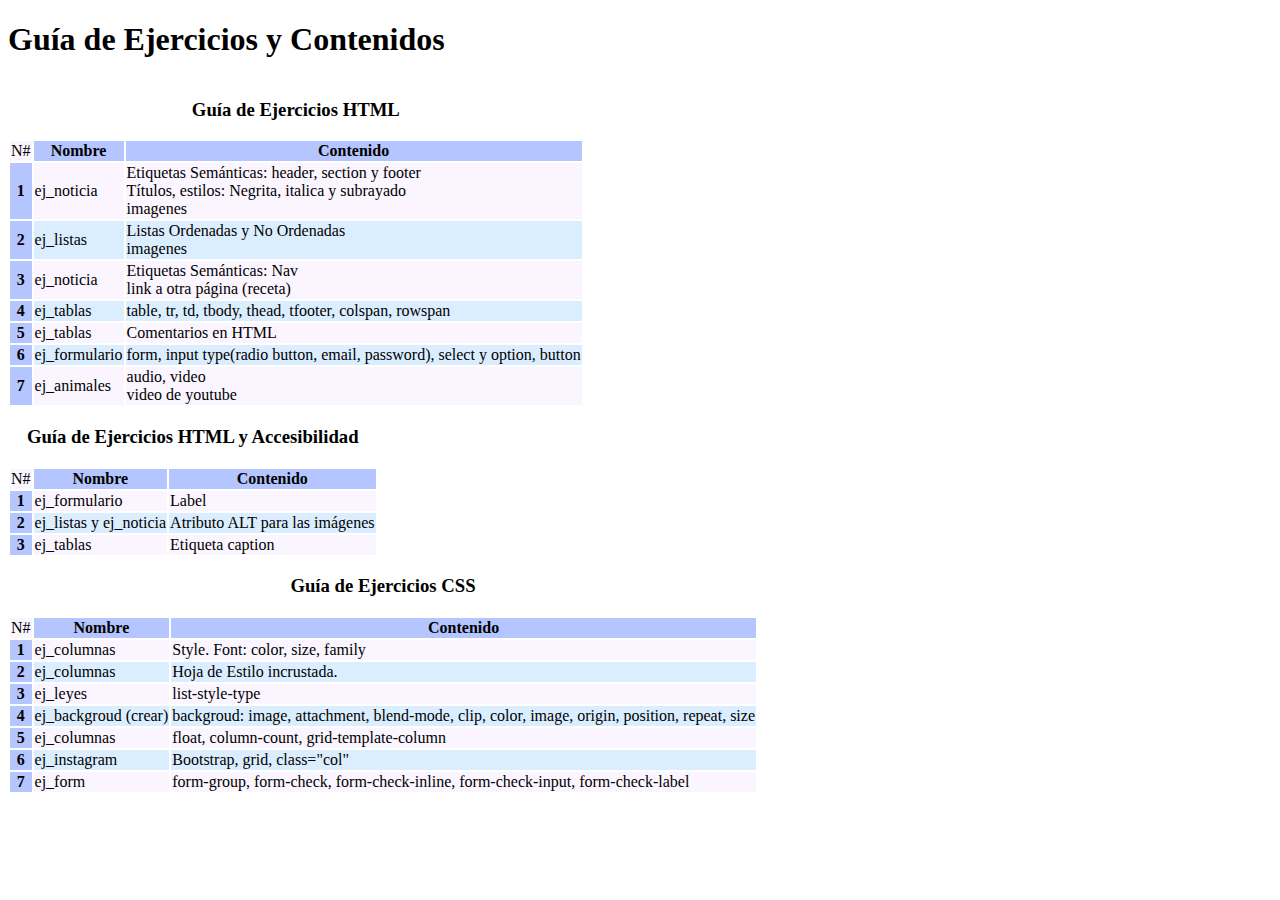
<file: index.html>
<!DOCTYPE html>
<html lang="es">
<head>
    <meta charset="UTF-8">
    <title>Guía de Ejercicios y Contenidos</title>
    <style>
        body{font-family: Calibri; align-self: center}
        table th {background-color: #b4c5ff; }

        table tr:nth-child(odd) {background-color: #faf5ff;}

        table tr:nth-child(even) {background-color: #dbeeff;}
    </style>
</head>
<body>
<h1>Guía de Ejercicios y Contenidos</h1>
<table>
    <caption><h3>Guía de Ejercicios HTML</h3></caption>
    <thead>
    <tr>
        <td>N#</td>
        <th>Nombre</th>
        <th>Contenido</th>
    </tr>
    </thead>
    <tbody>
    <tr>
        <th>1</th>
        <td>ej_noticia</td>
        <td>Etiquetas Semánticas: header, section y footer
            <br> Títulos, estilos: Negrita, italica y subrayado <br> imagenes </td>
    </tr>
    <tr>
        <th>2</th>
        <td>ej_listas</td>
        <td>Listas Ordenadas y No Ordenadas <br> imagenes</td>
    </tr>
    <tr>
        <th>3</th>
        <td>ej_noticia</td>
        <td>Etiquetas Semánticas: Nav <br> link a otra página (receta)</td>
    </tr>
    <tr>
        <th>4</th>
        <td>ej_tablas</td>
        <td>table, tr, td, tbody, thead, tfooter, colspan, rowspan</td>
    </tr>
    <tr>
        <th>5</th>
        <td>ej_tablas</td>
        <td>Comentarios en HTML</td>
    </tr>
    <tr>
        <th>6</th>
        <td>ej_formulario</td>
        <td>form, input type(radio button, email, password), select y option, button</td>
    </tr>

    <tr>
        <th>7</th>
        <td>ej_animales</td>
        <td>audio, video <br>
        video de youtube</td>
    </tr>
    </tbody>
</table>

<table>
    <caption><h3>Guía de Ejercicios HTML y Accesibilidad</h3></caption>
    <thead>
    <tr>
        <td>N#</td>
        <th>Nombre</th>
        <th>Contenido</th>
    </tr>
    </thead>
    <tbody>
    <tr>
        <th>1</th>
        <td>ej_formulario</td>
        <td>Label</td>
    </tr>
    <tr>
        <th>2</th>
        <td>ej_listas y ej_noticia</td>
        <td>Atributo ALT para las imágenes</td>
    </tr>
    <tr>
        <th>3</th>
        <td>ej_tablas</td>
        <td>Etiqueta caption</td>
    </tr>
    </tbody>
</table>

<table>
    <caption><h3>Guía de Ejercicios CSS</h3></caption>
    <thead>
    <tr>
        <td>N#</td>
        <th>Nombre</th>
        <th>Contenido</th>
    </tr>
    </thead>
    <tbody>
    <tr>
        <th>1</th>
        <td>ej_columnas</td>
        <td>Style. Font: color, size, family</td>
    </tr>
    <tr>
        <th>2</th>
        <td>ej_columnas</td>
        <td>Hoja de Estilo incrustada.</td>
    </tr>
    <tr>
        <th>3</th>
        <td>ej_leyes</td>
        <td>list-style-type</td>
    </tr>
    <tr>
        <th>4</th>
        <td>ej_backgroud (crear)</td>
        <td>backgroud: image, attachment, blend-mode, clip, color, image, origin, position, repeat, size</td>
    </tr>
    <tr>
        <th>5</th>
        <td>ej_columnas</td>
        <td>float, column-count, grid-template-column</td>
    </tr>
    <tr>
        <th>6</th>
        <td>ej_instagram</td>
        <td>Bootstrap, grid, class="col"</td>
    </tr>

    <tr>
        <th>7</th>
        <td>ej_form</td>
        <td>form-group, form-check, form-check-inline, form-check-input, form-check-label</td>
    </tr>
    </tbody>
</table>
</body>
</html>
</file>
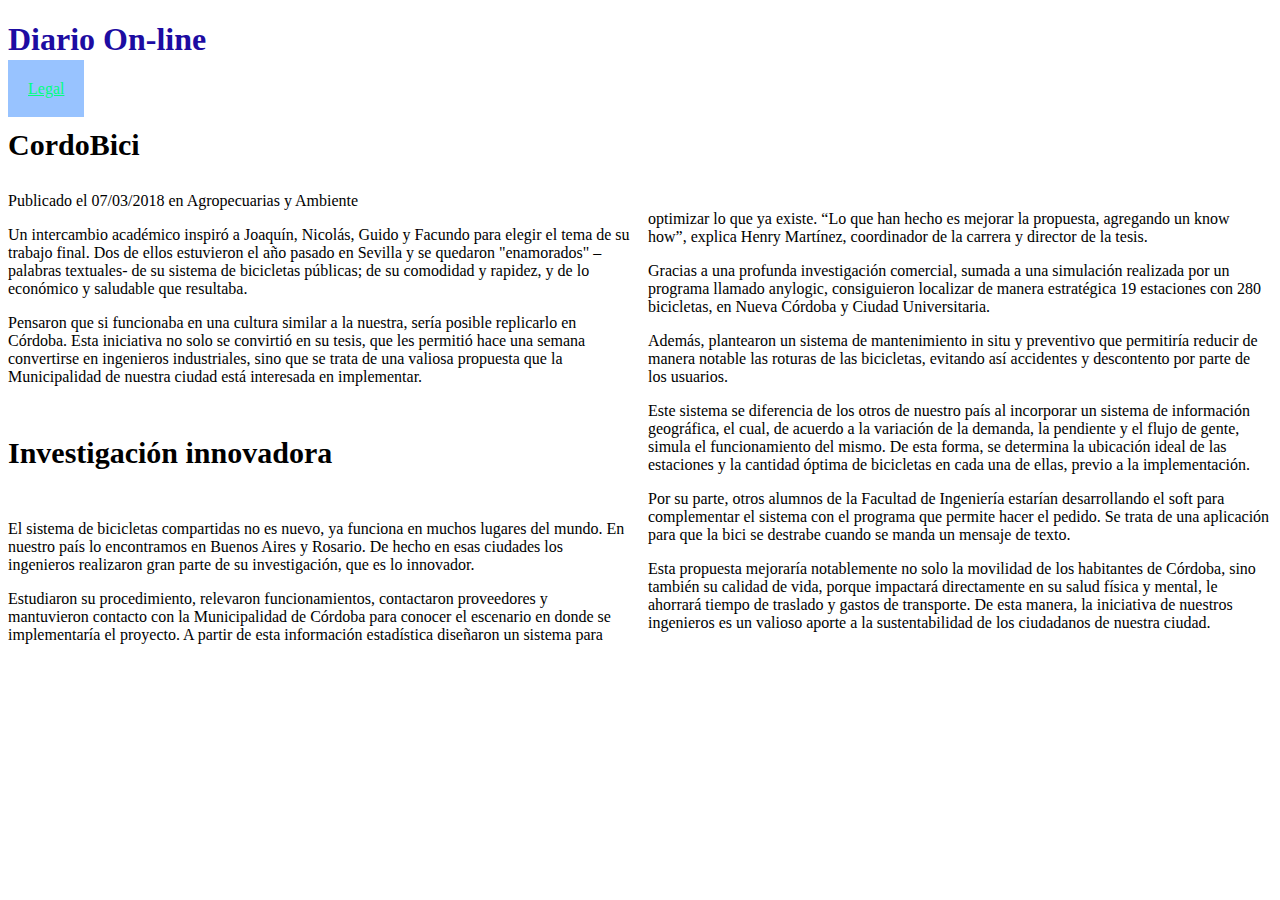
<file: Ejercicios-CSS/ej_columnas.html>
<!DOCTYPE html>
<html lang="es">
<head>
    <meta charset="UTF-8">
    <title>Ejercicio Columnas</title>
    <style>
        #tituloPrincipal{color: #1d0ca2;}
       
        .tituloNoticia{font-size: 30px;}
       
        body{font-family: Tahoma}

        a:link, a:visited{
            color:springgreen;
        }
        a:hover{
            font-size: 1.4em;
        }
        a:active{
            font-weight: bold;
        }
        article{
            column-count: 2;
            column-gap: normal;
        }
     a{
        background-color:#98c3ff;
        padding: 20px;
     }
     a:hover{
        background-color: #3e5fa4;
     }
    </style>
</head>
<body>
<!--Cree los estilos CSS necesarios para que el texto se visualice en 2 columnas-->
<header>
    <h1 id="tituloPrincipal">Diario On-line</h1>
</header>
<a href="ej_leyes.html" target="_blank">Legal</a>
<section>
    <h3 class="tituloNoticia">CordoBici</h3>
    Publicado el 07/03/2018 en Agropecuarias y Ambiente
    <article>
        <div class="columna1">
            <p>
                Un intercambio académico inspiró a Joaquín, Nicolás, Guido y Facundo para elegir el tema de su trabajo final.
                Dos de ellos estuvieron el año pasado en Sevilla y se quedaron "enamorados" –palabras textuales- de su
                sistema de bicicletas públicas; de su comodidad y rapidez, y de lo económico y saludable que resultaba.
            </p>

            <p>
                Pensaron que si funcionaba en una cultura similar a la nuestra, sería posible replicarlo en Córdoba.
                Esta iniciativa no solo se convirtió en su tesis, que les permitió hace una semana convertirse en ingenieros
                industriales, sino que se trata de una valiosa propuesta que la Municipalidad de nuestra ciudad está
                interesada en implementar.
            </p>

            <h5 class="tituloNoticia">Investigación innovadora</h5>

            <p>
                El sistema de bicicletas compartidas no es nuevo, ya funciona en muchos lugares del mundo. En nuestro país
                lo encontramos en Buenos Aires y Rosario. De hecho en esas ciudades los ingenieros realizaron gran parte de
                su investigación, que es lo innovador.
            </p>

            <p>
                Estudiaron su procedimiento, relevaron funcionamientos, contactaron proveedores y mantuvieron contacto con
                la Municipalidad de Córdoba para conocer el escenario en donde se implementaría el proyecto.  A partir de
                esta información estadística diseñaron un sistema para optimizar lo que ya existe. “Lo que han hecho es
                mejorar la propuesta, agregando un know how”, explica Henry Martínez, coordinador de la carrera y director
                de la tesis.
            </p>
        </div>
        <div class="columna2">
            <p>
                Gracias a una profunda investigación comercial, sumada a una simulación realizada por un programa llamado
                anylogic, consiguieron localizar de manera estratégica 19 estaciones con 280 bicicletas, en Nueva Córdoba y
                Ciudad Universitaria.
            </p>

            <p>
                Además, plantearon un sistema de mantenimiento in situ y preventivo que permitiría reducir de manera notable
                las roturas de las bicicletas, evitando así accidentes y descontento por parte de los usuarios.
            </p>

            <p>
                Este sistema se diferencia de los otros de nuestro país al incorporar un sistema de información geográfica,
                el cual, de acuerdo a la variación de la demanda, la pendiente y el flujo de gente, simula el funcionamiento
                del mismo. De esta forma, se determina la ubicación ideal de las estaciones y la cantidad óptima de
                bicicletas en cada una de ellas, previo a la implementación.
            </p>

            <p>
                Por su parte, otros alumnos de la Facultad de Ingeniería estarían desarrollando el soft para complementar
                el sistema con el programa que permite hacer el pedido.  Se trata de una aplicación para que la bici se
                destrabe cuando se manda un mensaje de texto.
            </p>

            <p>
                Esta propuesta mejoraría notablemente no solo la movilidad de los habitantes de Córdoba, sino también su
                calidad de vida, porque impactará directamente en su salud física y mental, le ahorrará tiempo de traslado
                y gastos de transporte. De esta manera, la iniciativa de nuestros ingenieros es un valioso aporte a la
                sustentabilidad de los ciudadanos de nuestra ciudad.
            </p>
        </div>
    </article>
</section>

</body>
</html>
</file>
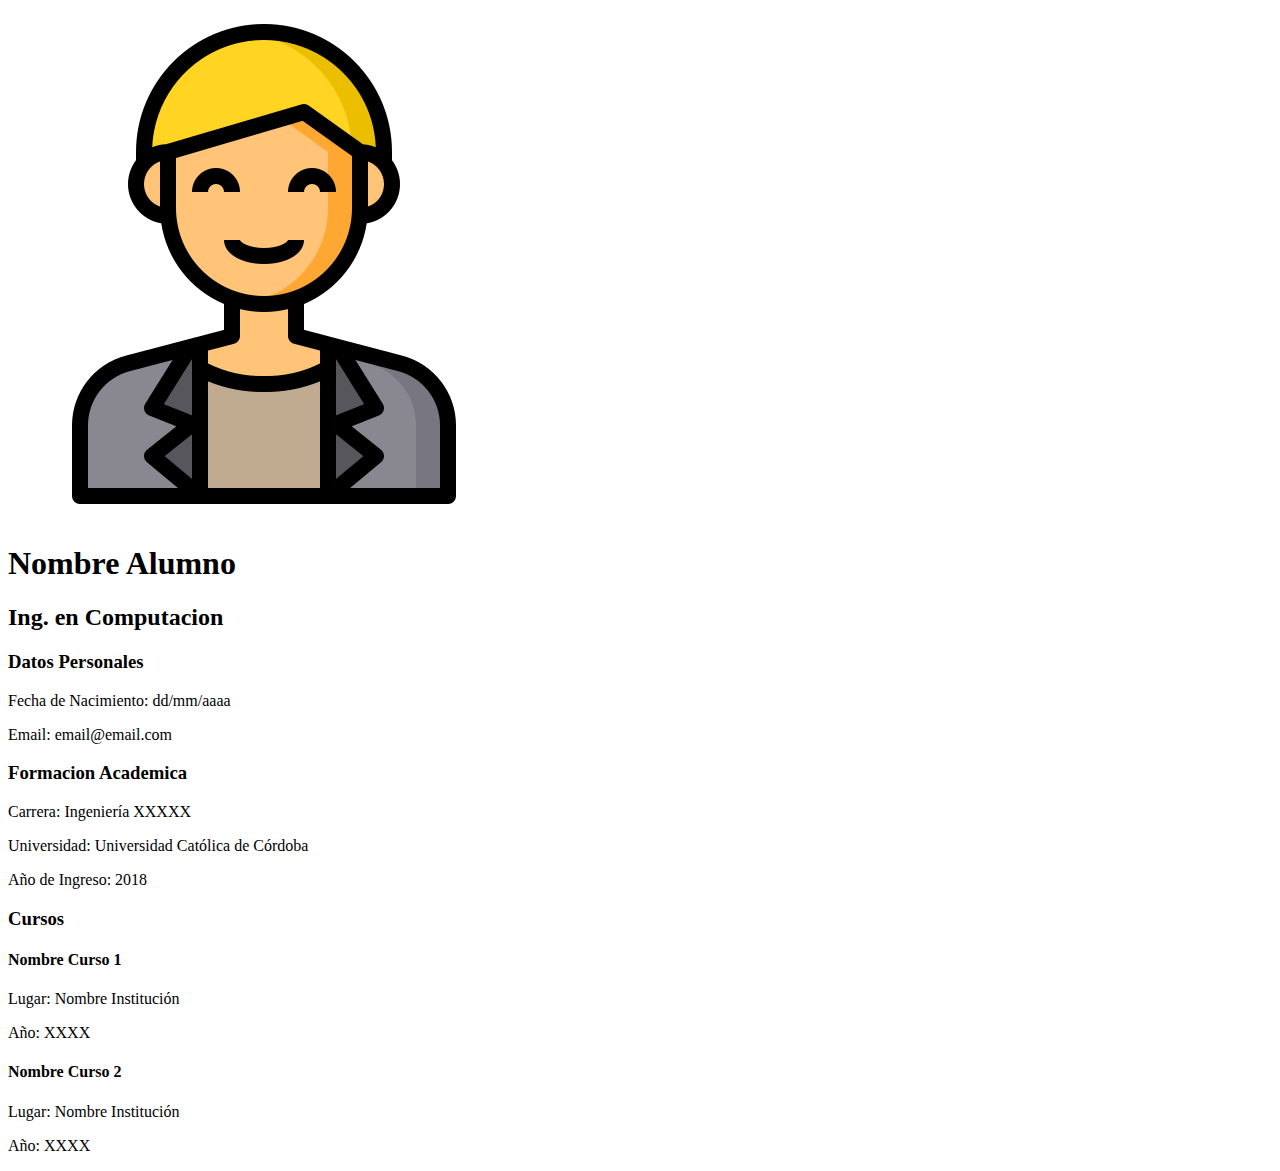
<file: Ejercicios-CSS/ej_cv.html>
<!DOCTYPE html>
<html lang="es">
<head>
    <meta charset="UTF-8">
    <title>CV Nombre Apellido</title>
    <link rel="preconnect" href="https://fonts.googleapis.com">
    <link rel="preconnect" href="https://fonts.gstatic.com" crossorigin>
    <link href="https://fonts.googleapis.com/css2?family=Josefin+Sans&display=swap" rel="stylesheet">
    <link rel="shorcut icon" href="imagenes/icono_cv.png">

</head>
<body>

<div>
    <img id="usuario" src="imagenes/icono_persona.png">
    <h1>Nombre Alumno</h1>
    <h2>Ing. en Computacion</h2>
</div>

<div>
    <h3>Datos Personales</h3>
    <p><span>Fecha de Nacimiento:</span> dd/mm/aaaa</p>
    <p><span>Email:</span> email@email.com</p>
</div>

<div>
    <h3>Formacion Academica</h3>
    <p><span>Carrera:</span> Ingeniería XXXXX</p>
    <p><span>Universidad:</span> Universidad Católica de Córdoba</p>
    <p><span>Año de Ingreso:</span> 2018</p>
</div>

<div>
    <h3>Cursos</h3>

    <div>
        <h4>Nombre Curso 1</h4>
        <p><span>Lugar:</span> Nombre Institución</p>
        <p><span>Año:</span> XXXX </p>
    </div>

    <div>
        <h4>Nombre Curso 2</h4>
        <p><span>Lugar:</span> Nombre Institución</p>
        <p><span>Año:</span> XXXX </p>
    </div>
</div>

</body>
</html>
</file>
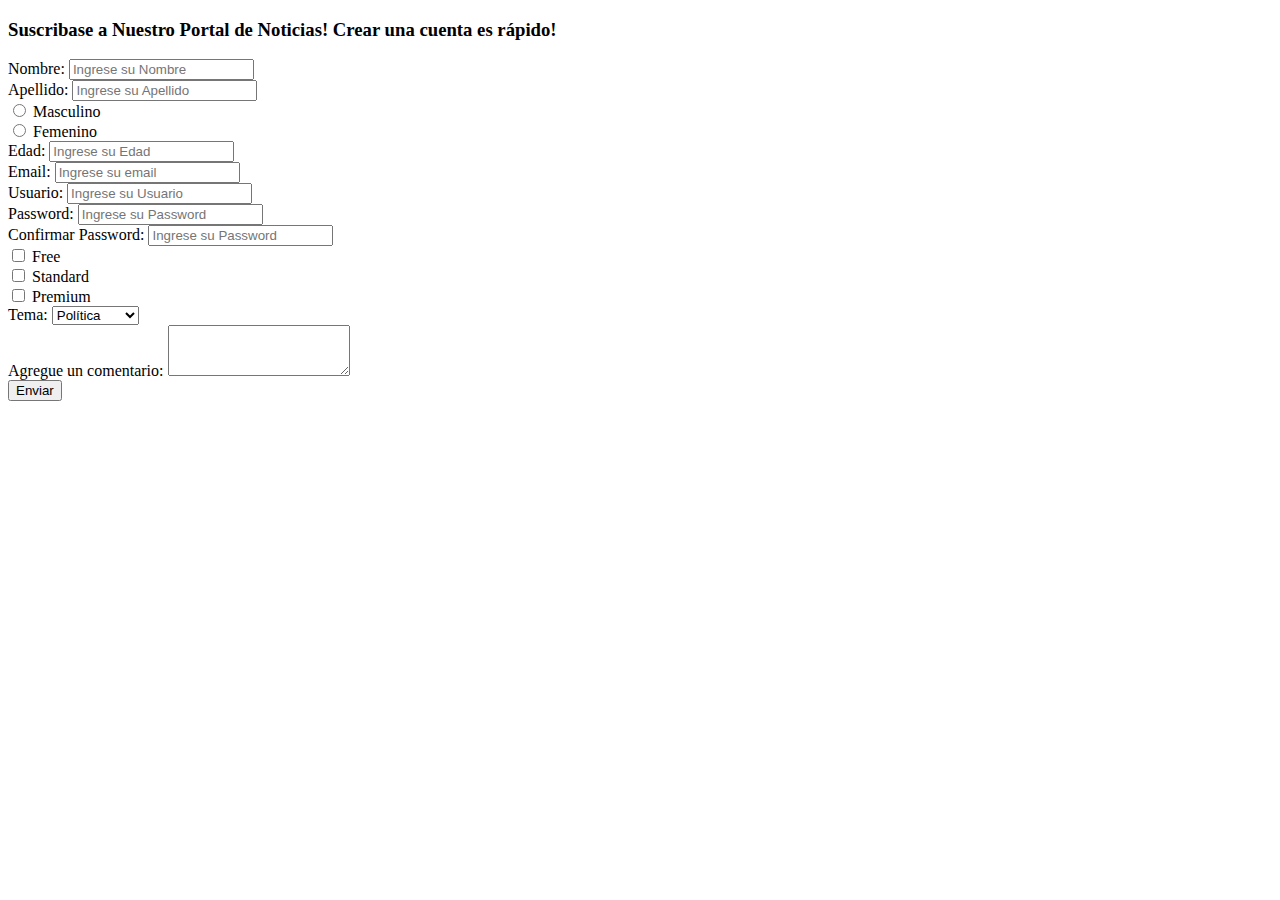
<file: Ejercicios-CSS/ej_formulario.html>
<!DOCTYPE html>
<html lang="es">
<head>
    <meta charset="UTF-8">
    <title>Ejercicio Formulario</title>
    <link rel="stylesheet" href="https://stackpath.bootstrapcdn.com/bootstrap/4.1.3/css/bootstrap.min.css" integrity="sha384-MCw98/SFnGE8fJT3GXwEOngsV7Zt27NXFoaoApmYm81iuXoPkFOJwJ8ERdknLPMO" crossorigin="anonymous">

    <script src="https://code.jquery.com/jquery-3.3.1.slim.min.js" integrity="sha384-q8i/X+965DzO0rT7abK41JStQIAqVgRVzpbzo5smXKp4YfRvH+8abtTE1Pi6jizo" crossorigin="anonymous"></script>
    <script src="https://cdnjs.cloudflare.com/ajax/libs/popper.js/1.14.3/umd/popper.min.js" integrity="sha384-ZMP7rVo3mIykV+2+9J3UJ46jBk0WLaUAdn689aCwoqbBJiSnjAK/l8WvCWPIPm49" crossorigin="anonymous"></script>
    <script src="https://stackpath.bootstrapcdn.com/bootstrap/4.1.3/js/bootstrap.min.js" integrity="sha384-ChfqqxuZUCnJSK3+MXmPNIyE6ZbWh2IMqE241rYiqJxyMiZ6OW/JmZQ5stwEULTy" crossorigin="anonymous"></script>

    <style>
        form{
            width: 70%;
        }
    </style>
</head>
<body>
<h3>Suscribase a Nuestro Portal de Noticias! Crear una cuenta es rápido!</h3>
<div>
    <form>
        <div class="form-group">
            <label for="input_nombre">Nombre:</label>
            <input type="text" class="form-control" id="input_nombre" aria-describedby="nombre" placeholder="Ingrese su Nombre">
        </div>
        <div class="form-group">
            <label for="input_apellido">Apellido:</label>
            <input type="text" class="form-control" id="input_apellido" aria-describedby="apellido" placeholder="Ingrese su Apellido">
        </div>

        <div class="form-check form-check-inline">
            <input class="form-check-input" type="radio" name="radioButton_sexo" id="sexoM" value="masculino">
            <label class="form-check-label" for="sexoM">Masculino</label>
        </div>
        <div class="form-check form-check-inline">
            <input class="form-check-input" type="radio" name="radioButton_sexo" id="sexoF" value="femenino">
            <label class="form-check-label" for="sexoF">Femenino</label>
        </div>

        <div class="form-group">
            <label for="input_edad">Edad:</label>
            <input type="text" class="form-control" id="input_edad" aria-describedby="edad" placeholder="Ingrese su Edad">
        </div>

        <div class="form-group">
            <label for="input_nombre">Email:</label>
            <input type="email" class="form-control" id="input_email" aria-describedby="email" placeholder="Ingrese su email">
        </div>

        <div class="form-group">
            <label for="input_usuario">Usuario:</label>
            <input type="text" class="form-control" id="input_usuario" aria-describedby="usuario" placeholder="Ingrese su Usuario">
        </div>
        <div class="form-group">
            <label for="input_password">Password:</label>
            <input type="password" class="form-control" id="input_password" aria-describedby="password" placeholder="Ingrese su Password">
        </div>
        <div class="form-group">
            <label for="input_conf-password">Confirmar Password:</label>
            <input type="password" class="form-control" id="input_conf-password" aria-describedby="confirmar password" placeholder="Ingrese su Password">
        </div>

        <div class="form-check form-check-inline">
            <input class="form-check-input" type="checkbox" id="chk_free" value="free">
            <label class="form-check-label" for="chk_free">Free</label>
        </div>
        <div class="form-check form-check-inline">
            <input class="form-check-input" type="checkbox" id="chk_standard" value="standard">
            <label class="form-check-label" for="chk_standard">Standard</label>
        </div>
        <div class="form-check form-check-inline">
            <input class="form-check-input" type="checkbox" id="chk_premium" value="premium">
            <label class="form-check-label" for="chk_premium">Premium</label>
        </div>

        <div class="form-group">
            <label class="my-1 mr-2" for="input_tema">Tema:</label>
            <select class="form-control" id="input_tema">
                <option>Política</option>
                <option>Negocios</option>
                <option>Tecnología</option>
                <option>Salud</option>
            </select>
        </div>

        <div class="form-group">
            <label for="textarea_comentario">Agregue un comentario:</label>
            <textarea class="form-control" id="textarea_comentario" rows="3"></textarea>
        </div>

        <button type="submit" class="btn btn-primary mb-2">Enviar</button>
    </form>
</div>
</body>
</html>
</file>
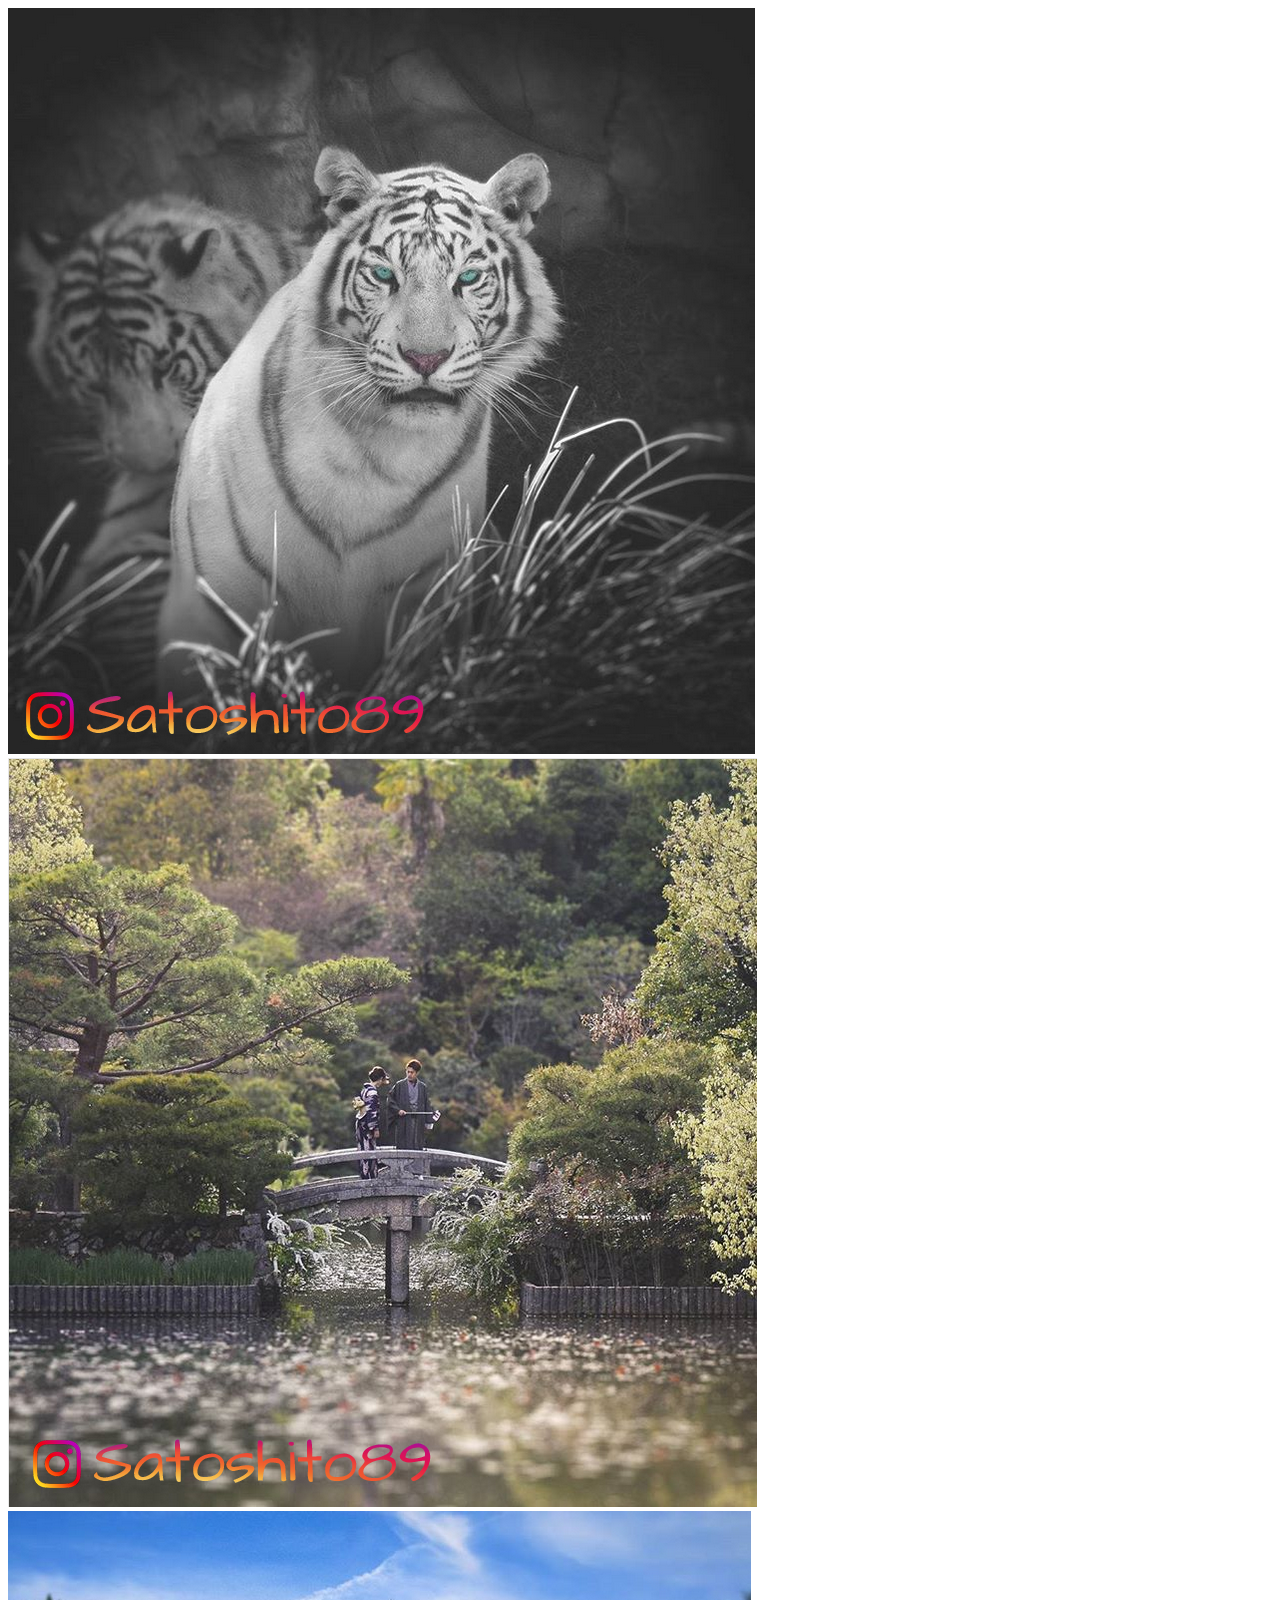
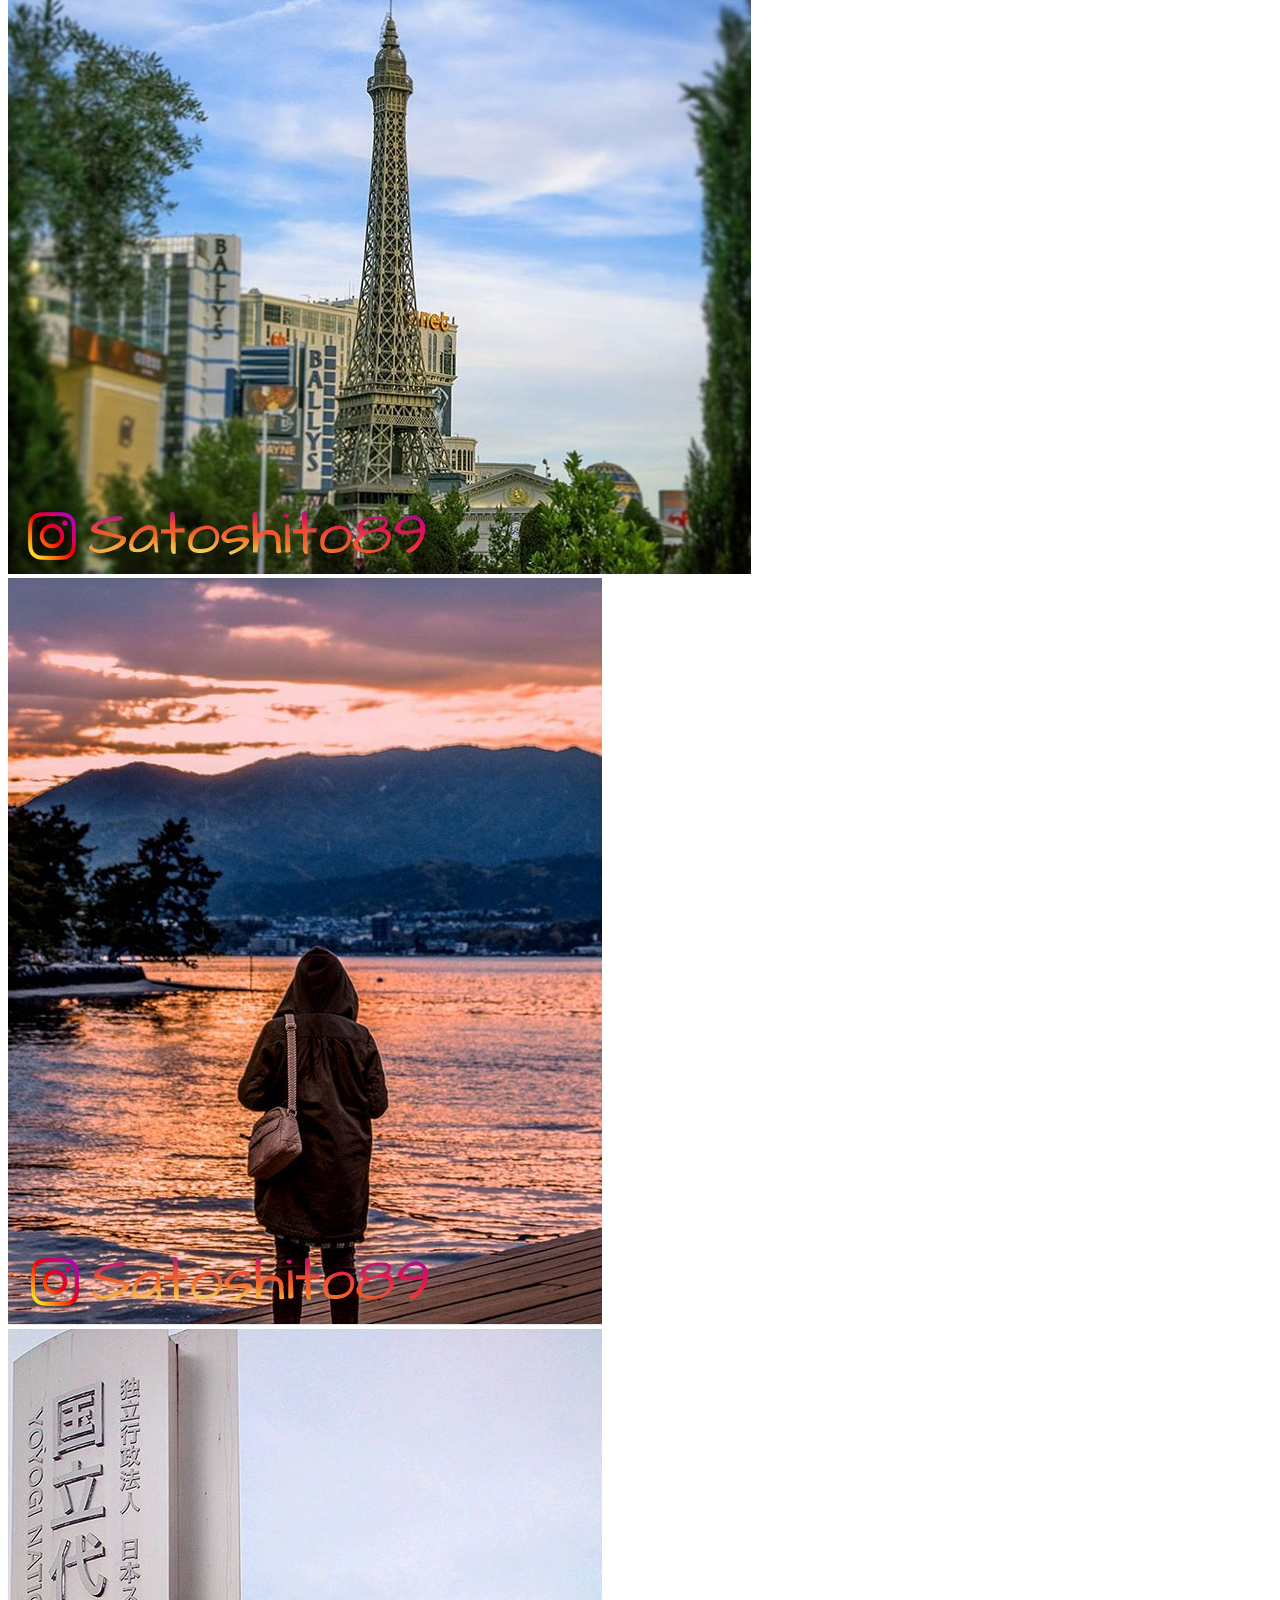
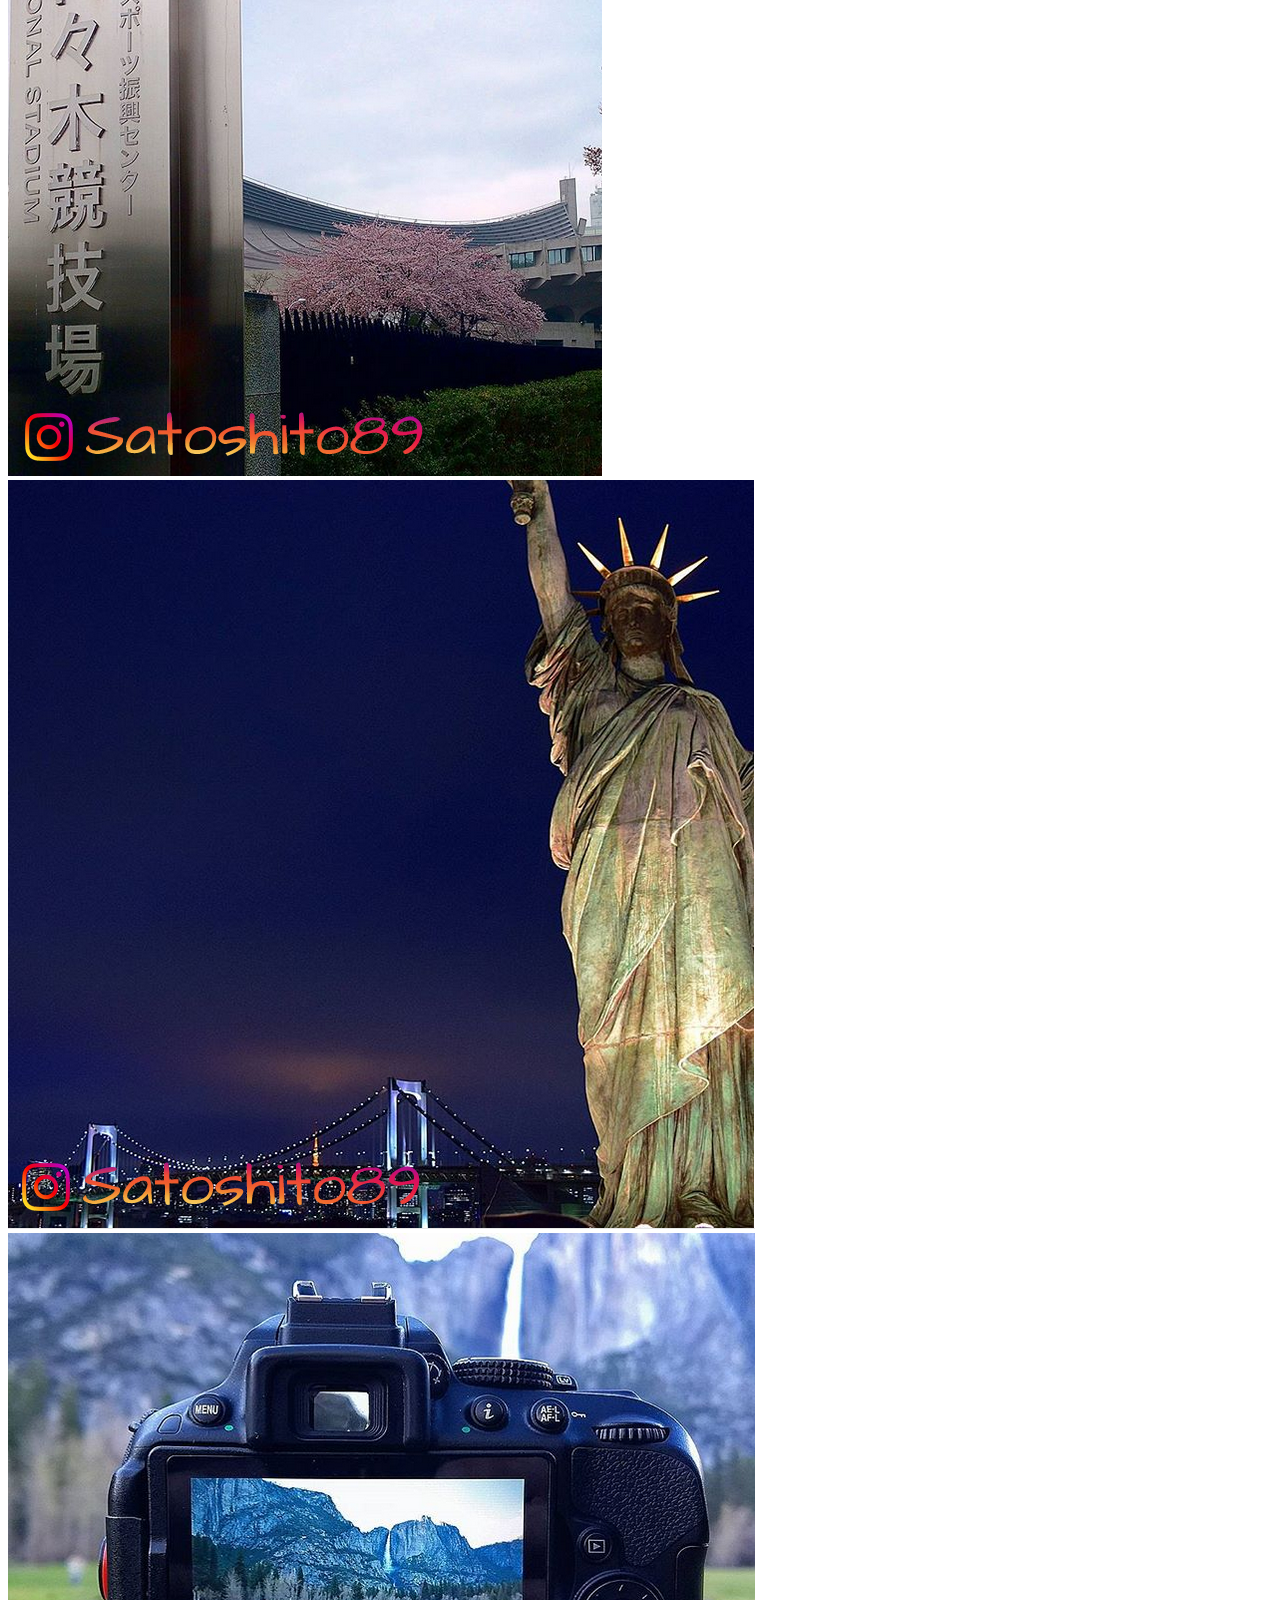
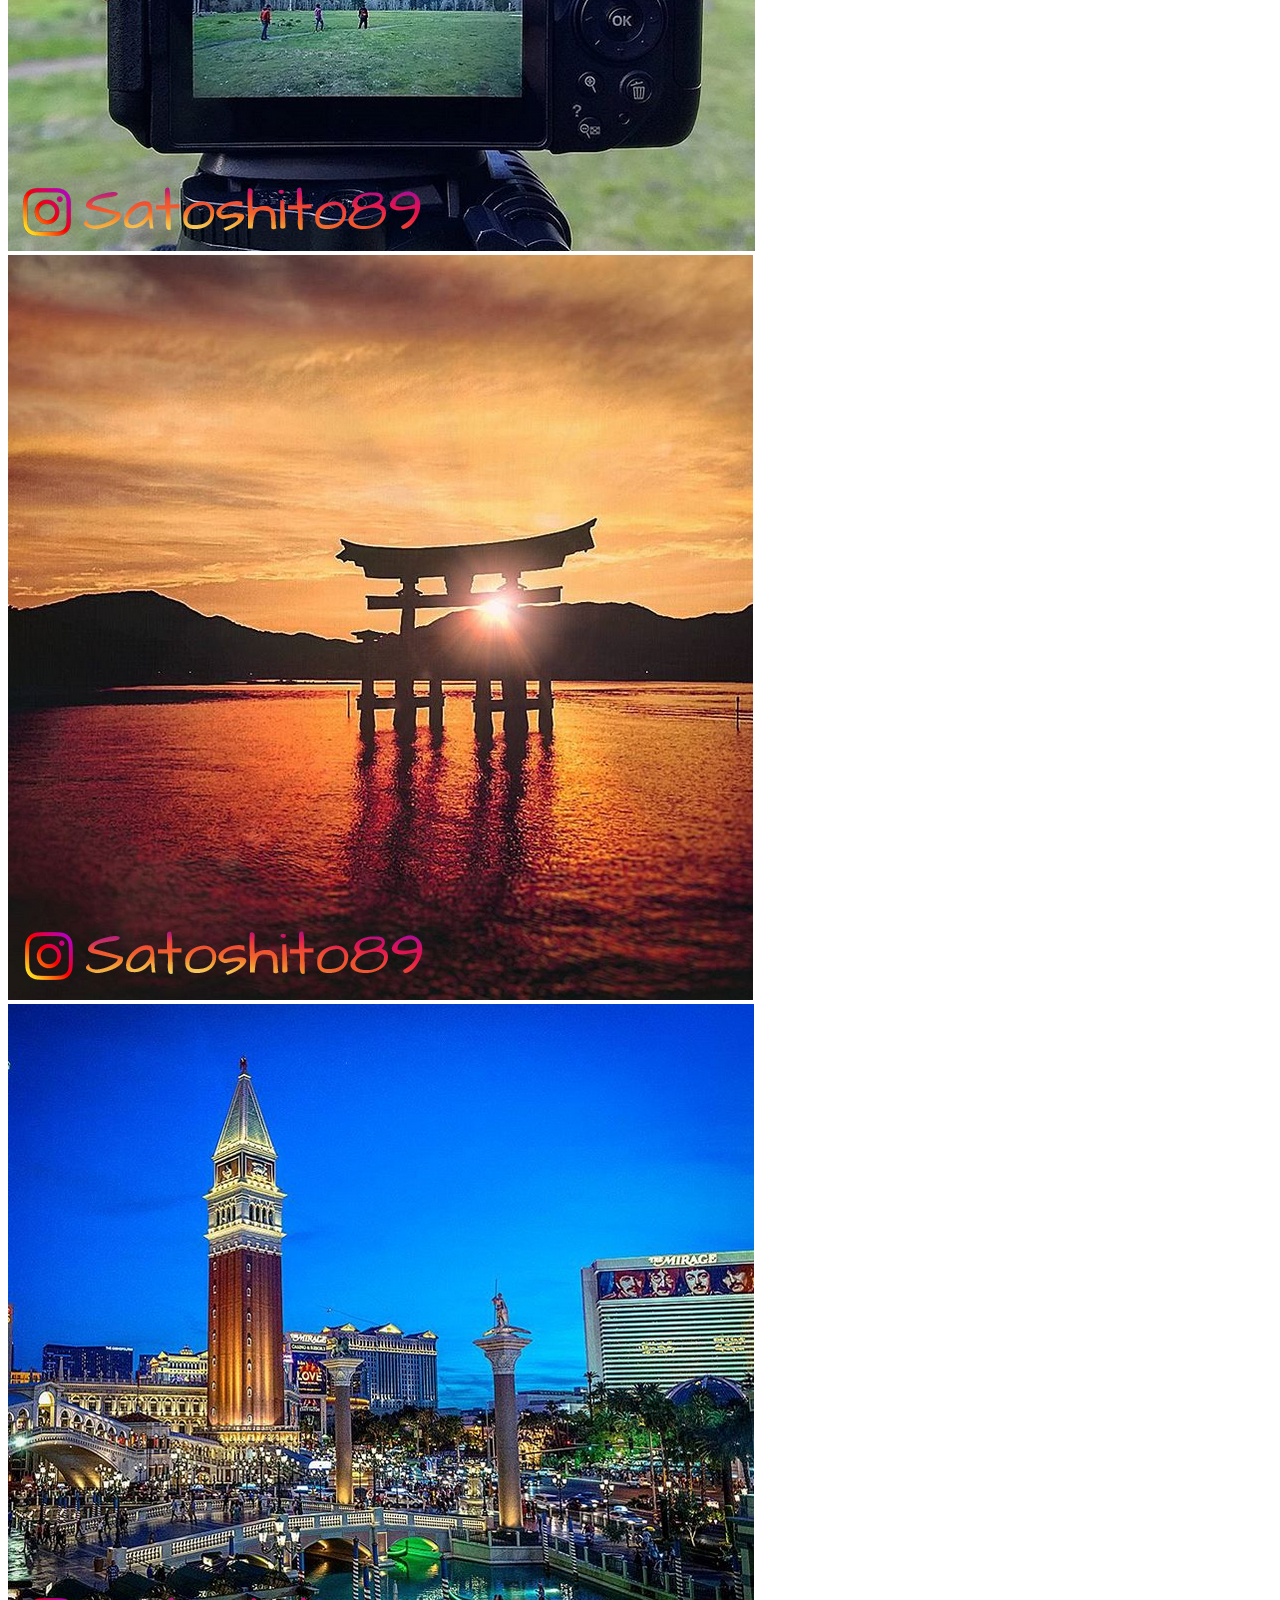
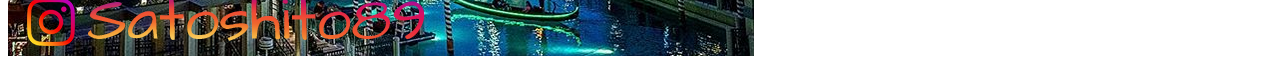
<file: Ejercicios-CSS/ej_instagram.html>
<!DOCTYPE html>
<html lang="en">
<head>
    <meta charset="UTF-8">
    <title>Instagram</title>
    <link href="https://cdn.jsdelivr.net/npm/bootstrap@5.2.0-beta1/dist/css/bootstrap.min.css" rel="stylesheet" integrity="sha384-0evHe/X+R7YkIZDRvuzKMRqM+OrBnVFBL6DOitfPri4tjfHxaWutUpFmBp4vmVor" crossorigin="anonymous">
    <script src="https://cdn.jsdelivr.net/npm/bootstrap@5.2.0-beta1/dist/js/bootstrap.bundle.min.js" integrity="sha384-pprn3073KE6tl6bjs2QrFaJGz5/SUsLqktiwsUTF55Jfv3qYSDhgCecCxMW52nD2" crossorigin="anonymous"></script>
    </head>
<body>

<div>
    <div>
        <img src="imagenes/satoshito89_01.png">
    </div>
    <div>
        <img src="imagenes/satoshito89_02.png">
    </div>
    <div>
        <img src="imagenes/satoshito89_03.png">
    </div>
</div>

<div>
    <div>
        <img src="imagenes/satoshito89_04.png">
    </div>
    <div>
        <img src="imagenes/satoshito89_05.png">
    </div>
    <div>
        <img src="imagenes/satoshito89_06.png">
    </div>
</div>

<div>
    <div>
        <img src="imagenes/satoshito89_07.png">
    </div>
    <div>
        <img src="imagenes/satoshito89_08.png">
    </div>
    <div>
        <img src="imagenes/satoshito89_09.png">
    </div>
</div>
</body>
</html>
</file>
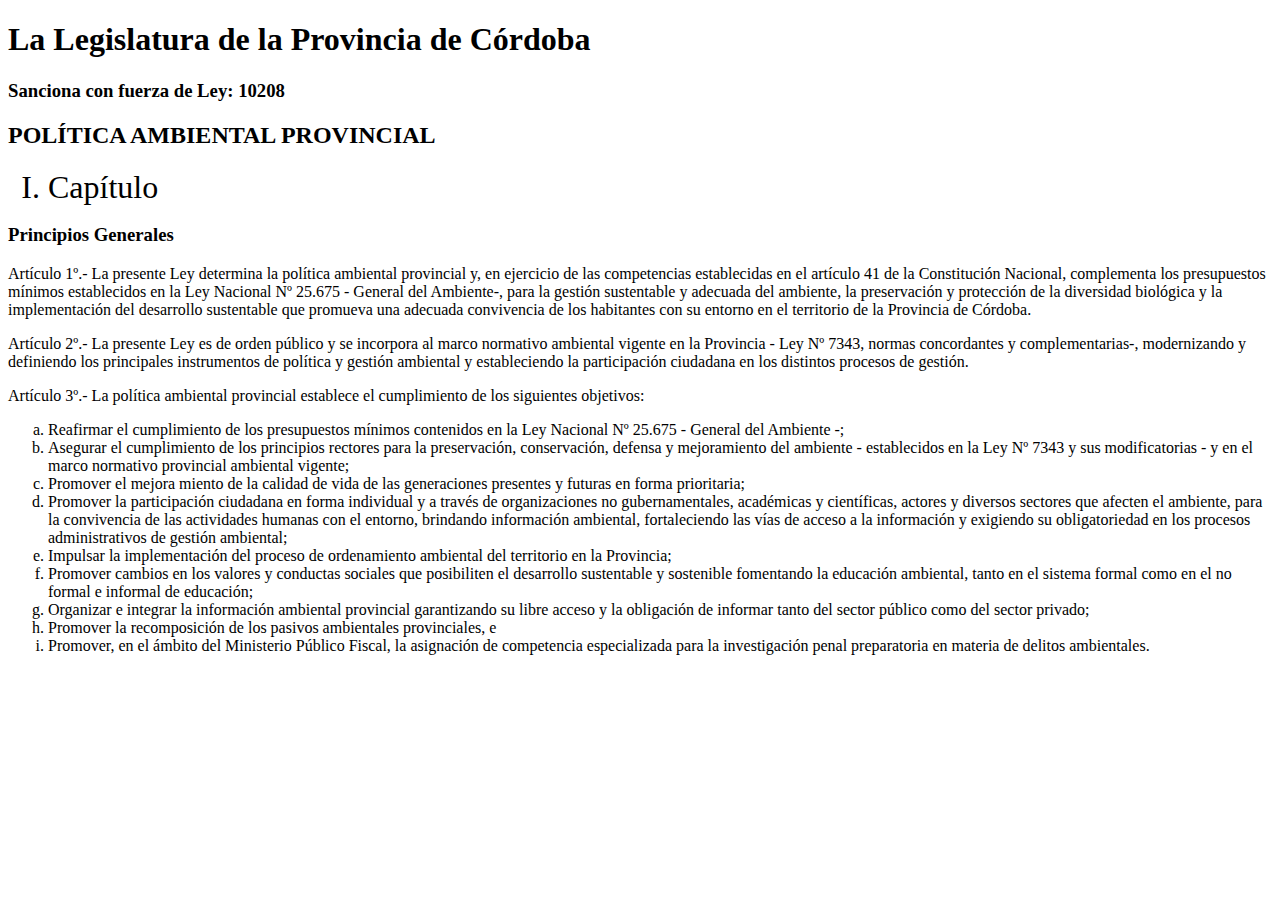
<file: Ejercicios-CSS/ej_leyes.html>
<!DOCTYPE html>
<html lang="en">
<head>
    <meta charset="UTF-8">
    <title>Ley 10.208 - Política Ambiental Provincial</title>
    <style>
        ol.titulo li{
            list-style-type: upper-roman;
            font-size: 2em;
        }
        ol.subitems li{
            list-style-type:lower-alpha;
        
        }
    </style>
</head>
<body>
<h1>La Legislatura de la Provincia de Córdoba</h1>
<h3>Sanciona con fuerza de Ley: 10208</h3>
<h2>POLÍTICA AMBIENTAL PROVINCIAL</h2>

<ol class="titulo">
    <li>Capítulo</li>
</ol>

<h3>Principios Generales</h3>
<p><span>Artículo 1º.-</span> La  presente  Ley  determina  la  política  ambiental  provincial  y,  en
    ejercicio de las competencias establecidas en el artículo 41 de la
    Constitución  Nacional,  complementa  los  presupuestos  mínimos establecidos en la Ley Nacional Nº 25.675 -
    General del Ambiente-, para  la  gestión  sustentable  y  adecuada  del  ambiente, la  preservación  y
    protección  de  la  diversidad  biológica  y  la implementación  del  desarrollo  sustentable  que  promueva  una
    adecuada  convivencia  de  los  habitantes  con  su  entorno  en  el territorio de la Provincia de Córdoba.
</p>
<p>
    <span>Artículo 2º.-</span> La  presente  Ley  es  de  orden  público  y  se  incorpora  al  marco
    normativo  ambiental  vigente  en  la  Provincia - Ley  Nº 7343, normas   concordantes   y   complementarias-,
    modernizando   y definiendo  los  principales  instrumentos  de  política  y  gestión
    ambiental  y  estableciendo  la  participación  ciudadana en  los distintos procesos de gestión.
</p>
<p>
    <span>Artículo 3º.-</span> La política ambiental provincial establece el cumplimiento de los
    siguientes objetivos:
<ol class="subitems">
    <li>Reafirmar   el   cumplimiento   de   los   presupuestos   mínimos contenidos   en   la   Ley   Nacional   Nº 25.675
        - General   del Ambiente -;</li>
    <li>
        Asegurar  el  cumplimiento  de  los  principios  rectores  para  la preservación,   conservación,   defensa   y
        mejoramiento   del ambiente - establecidos en la Ley Nº 7343 y sus modificatorias -
        y en el marco normativo provincial ambiental vigente;
    </li>
    <li>
        Promover  el  mejora miento  de  la  calidad  de  vida  de  las generaciones presentes y futuras en forma prioritaria;
    </li>
    <li>
        Promover la participación ciudadana en forma individual y a través  de  organizaciones  no  gubernamentales,
        académicas  y científicas,   actores   y   diversos   sectores   que   afecten   el ambiente, para la convivencia
        de las actividades humanas con el  entorno,  brindando  información  ambiental,  fortaleciendo las vías de acceso
        a la información y exigiendo su obligatoriedad  en  los  procesos  administrativos  de  gestión ambiental;
    </li>
    <li>
        Impulsar  la  implementación  del  proceso  de  ordenamiento ambiental del territorio en la Provincia;
    </li>
    <li>
        Promover  cambios  en  los  valores  y  conductas  sociales  que
        posibiliten el desarrollo sustentable y sostenible fomentando la
        educación ambiental, tanto en el sistema formal como en el no formal e informal de educación;
    </li>
    <li>
        Organizar  e  integrar  la  información  ambiental  provincial
        garantizando su libre acceso y la obligación de informar tanto del sector público como del sector privado;
    </li>
    <li>
        Promover   la   recomposición   de   los   pasivos   ambientales provinciales, e
    </li>
    <li>
        Promover, en  el  ámbito  del  Ministerio  Público  Fiscal, la asignación de competencia especializada
        para la investigación   penal   preparatoria   en   materia   de   delitos ambientales.
    </li>
</ol>
</p>
</body>
</html>
</file>
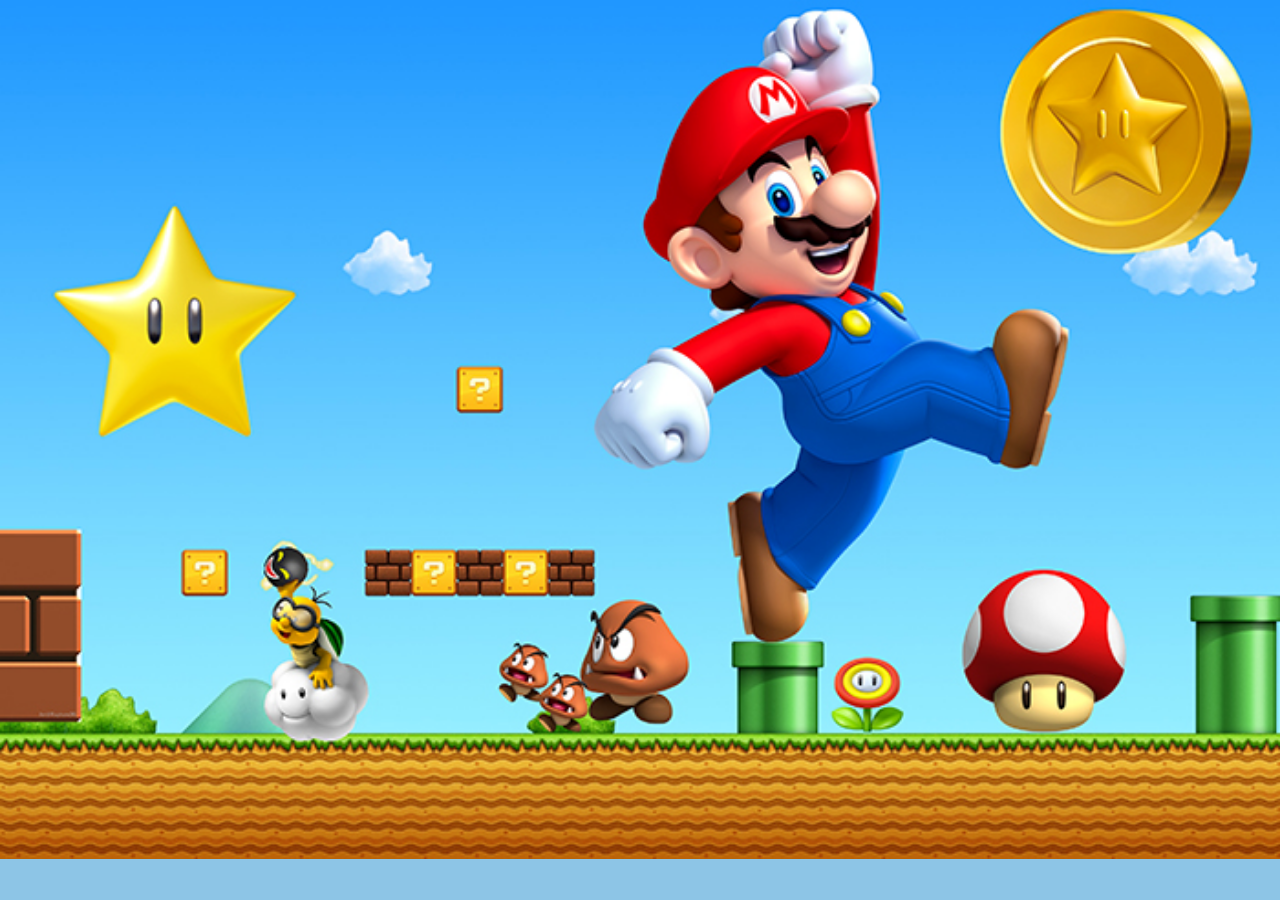
<file: Ejercicios-CSS/Fondo.html>
<!DOCTYPE html>
<html lang="es">
<head>
    <meta charset="UTF-8">
<title> Title </title>
<style>
    body{
        background-color: #8dc5e6;
        background-image: url("imagenes/fondo_mario.jpg");
        background-repeat: no-repeat;
        background-size: cover;
        background-attachment: scroll;

    }

    
</style>
</head>
<body>



</body>
</html>
</file>
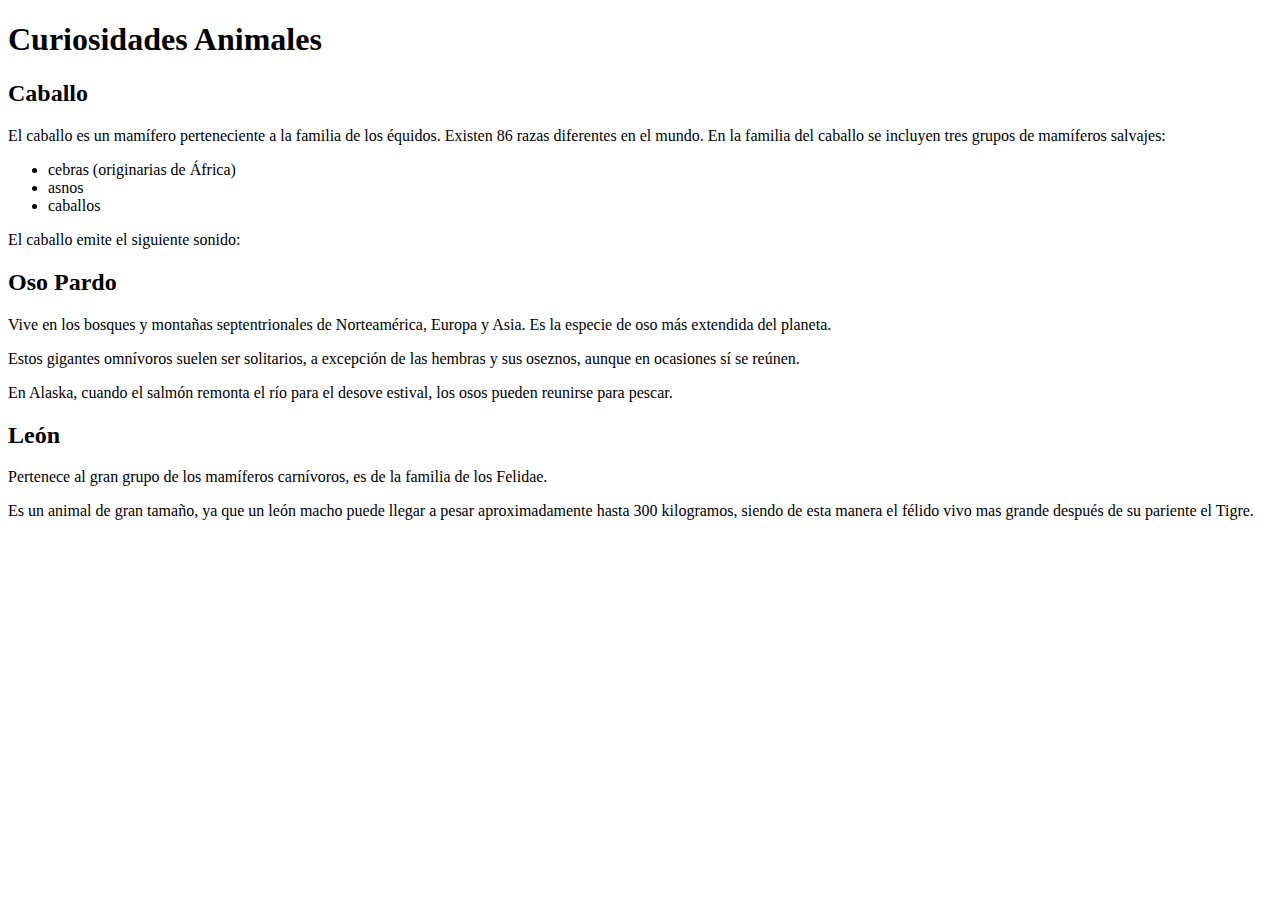
<file: Ejercicios-HTML/ej_animales.html>
<!DOCTYPE html>
<html lang="en">
<head>
    <meta charset="UTF-8">
    <title>Animales</title>
</head>
<body>
<header><h1>Curiosidades Animales</h1></header>
<div>
    <h2>Caballo</h2>
    <p>El caballo es un mamífero perteneciente a la familia de los équidos. Existen 86 razas diferentes en el mundo.
        En la familia del caballo se incluyen tres grupos de mamíferos salvajes:
    <ul>
        <li>cebras (originarias de África)</li>
        <li>asnos </li>
        <li>caballos </li>
    </ul>
    </p>
    <p>
        El caballo emite el siguiente sonido:
        <!--Insertar audio de la carpeta resources-->
    </p>
</div>

<div>
    <h2>Oso Pardo</h2>
    <p>
        Vive en los bosques y montañas septentrionales de Norteamérica, Europa y Asia.
        Es la especie de oso más extendida del planeta.
    </p>
    <p>
        Estos gigantes omnívoros suelen ser solitarios, a excepción de las hembras y sus oseznos,
        aunque en ocasiones sí se reúnen.
    </p>
    <p>
        En Alaska, cuando el salmón remonta el río para el desove estival, los osos pueden reunirse para pescar.
        <!--Insertar Video de osos pescando ubicado en la carpeta de resources-->
    </p>
</div>
<div>
    <h2>León</h2>
    <p>
        Pertenece al gran grupo de los mamíferos carnívoros, es de la familia de los Felidae.
    </p>
    <p>
        Es un animal de gran tamaño, ya que un león macho puede llegar a pesar aproximadamente hasta 300 kilogramos,
        siendo de esta manera el félido vivo mas grande después de su pariente el Tigre.
    </p>
    <!--Insertar video de youtube sobre leones-->
</div>
</body>
</html>
</file>
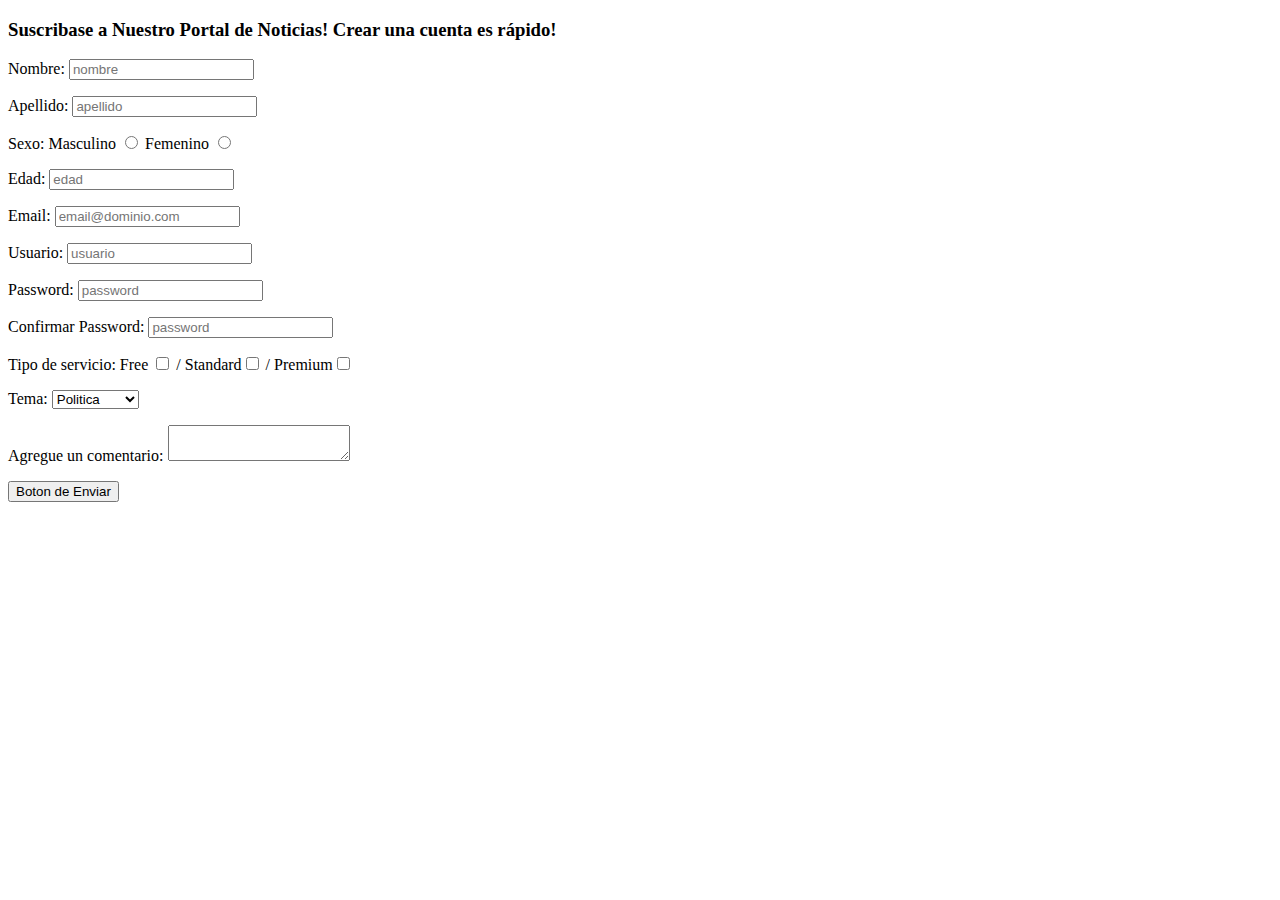
<file: Ejercicios-HTML/ej_formulario.html>
<!DOCTYPE html>
<html lang="en">
<head>
    <meta charset="UTF-8">
    <title>Ejercicio Formulario</title>
    <style>
        form {
            display: block;
            margin-top: 0em;
        }
    </style>
</head>
<body>
<!--Cree un Formulario con los campos que se proponen a continuacion-->
<!--Agregue el atributo legend-->

<!--Si tienes dudas de como hacer un formulario, puedes consultar:
    https://www.w3schools.com/html/tryit.asp?filename=tryhtml_elem_output-->

<h3>Suscribase a Nuestro Portal de Noticias! Crear una cuenta es rápido!</h3>
<form id="formulario_Subscripcion"> 
    <p>
Nombre: <input type="text" name="Nombre" placeholder="nombre">
    </p>
    <p>
Apellido: <input type="text" name="apellido" placeholder="apellido">
    </p>
    <p>
Sexo: Masculino <input type="radio" name="sexo" value="masculino"> 
      Femenino <input type="radio" name="sexo" value="femenino">
     </p>   
     <p>
Edad: <input type="number" name="edad" placeholder="edad">
    </p>
    <p>
Email: <input type="email" name="email" placeholder="email@dominio.com">
    </p>
    <p>
Usuario: <input type="text" name="usuario" placeholder="usuario">
        </p>
        <p>
Password: <input type="password" name="password" placeholder="password">
        </p>
        <p>
Confirmar Password: <input type="password" name="confirmar_pass" placeholder="password">
        </p>
<p>
Tipo de servicio: Free <input type="checkbox" name="tipo_servicio" value="free"> / 
                  Standard<input type="checkbox" name="tipo_servicio" value="standard"> / 
                  Premium<input type="checkbox" name="tipo_servicio" value="premium">
</p>
<p>
    Tema: 
    <select>

<option>Politica</option>
<option>Negocios</option>
<option>Tecnología</option>
<option>Salud</option>

    </select>
</p>
<p>
Agregue un comentario: <textarea> </textarea>
</p>
<p>
<button>Boton de Enviar</button>
</p>

</form>

</body>
</html>
</file>
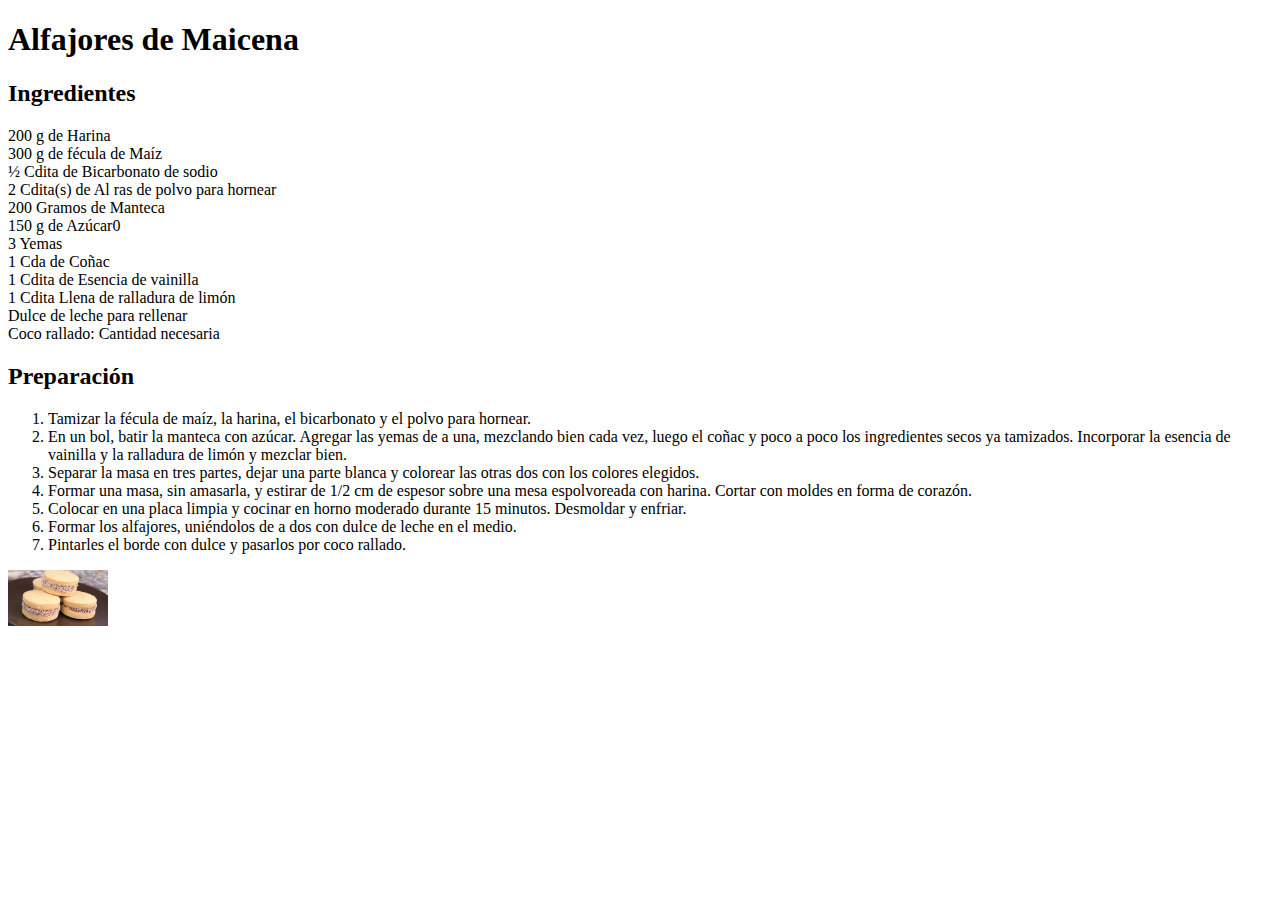
<file: Ejercicios-HTML/ej_listas.html>
<!DOCTYPE html>
<html lang="es">
<head>
    <meta charset="UTF-8">
    <title>Ejercicio Listas</title>
</head>
<body>
<!--Emplee listas No Ordenadas para los ingredientes y listas Ordenadas para los pasos-->
<!--Incluya la imagen de los alfajores de maicena bajo la receta. Agregue el atributo alt-->
<h1>Alfajores de Maicena</h1>

<h2>Ingredientes</h2>
<li> 200 g de Harina </li>
<li> 300 g de fécula de Maíz</li>
<li> ½ Cdita de Bicarbonato de sodio</li>
<li> 2 Cdita(s) de Al ras de polvo para hornear</li>
<li> 200 Gramos de Manteca</li>
<li> 150 g de Azúcar0</li>
<li> 3 Yemas</li>
<li> 1 Cda de Coñac</li>
<li> 1 Cdita de Esencia de vainilla</li>
<li> 1 Cdita Llena de ralladura de limón</li>
<li> Dulce de leche para rellenar</li>
<li> Coco rallado: Cantidad necesaria</li>

<h2>Preparación</h2>
<ol>
<li>Tamizar la fécula de maíz, la harina, el bicarbonato y el polvo para hornear.</li>
<li>En un bol, batir la manteca con azúcar. Agregar las yemas de a una, mezclando bien cada vez, luego el coñac y poco a poco los ingredientes secos ya tamizados. Incorporar la esencia de vainilla y la ralladura de limón y mezclar bien.</li>
<li>Separar la masa en tres partes, dejar una parte blanca y colorear las otras dos con los colores elegidos.</li>
<li>Formar una masa, sin amasarla, y estirar de 1/2 cm de espesor sobre una mesa espolvoreada con harina. Cortar con moldes en forma de corazón.</li>
<li>Colocar en una placa limpia y cocinar en horno moderado durante 15 minutos. Desmoldar y enfriar.</li>
<li>Formar los alfajores, uniéndolos de a dos con dulce de leche en el medio.</li>
<li>Pintarles el borde con dulce y pasarlos por coco rallado.</li>
</ol>

<img src="imagenes/foto_alfajores.jpg" width="100px">
</body>
</html>
</file>
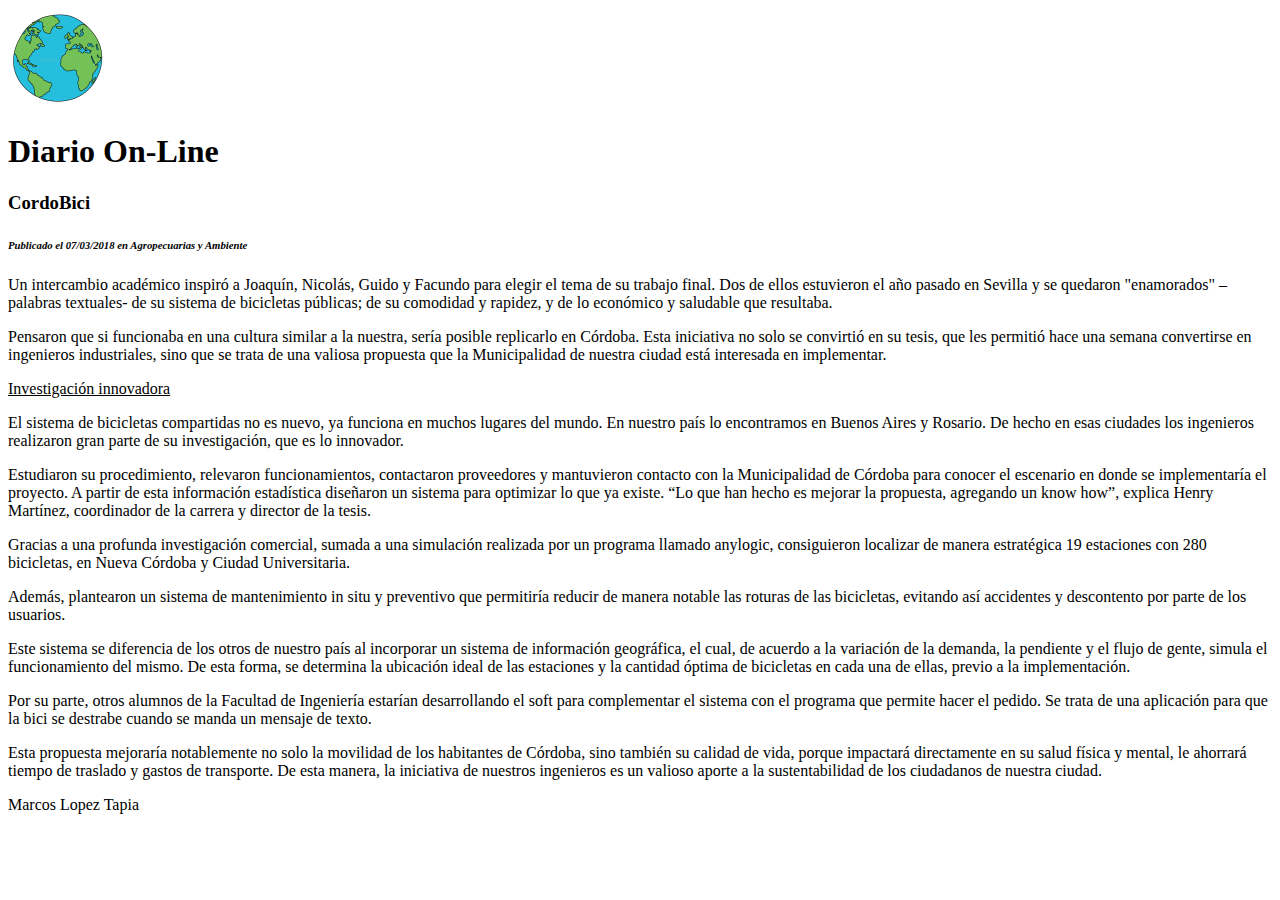
<file: Ejercicios-HTML/ej_noticia.html>
<!DOCTYPE html>
<html lang="es">
<head>
    <meta charset="UTF-8">
    <title>Ejercicio Columnas</title>
</head> 
  
<body>
<!--Agregar la etiqueta semántica para la cabecera. La cabecera debe contener un titulo-->
<!--Separe la noticia en parrafos-->
<header>
    <img src="imagenes/foto_mundo.jpg" width="100px">
<h1> Diario On-Line </h1>
</header>
<section>

    <h3> 
        <strong>CordoBici</strong>
    </h3>
<h6>
<em> Publicado el 07/03/2018 en Agropecuarias y Ambiente </em>
</h6>

    <p>
            Un intercambio académico inspiró a Joaquín, Nicolás, Guido y Facundo para elegir el tema de su trabajo final.
            Dos de ellos estuvieron el año pasado en Sevilla y se quedaron "enamorados" –palabras textuales- de su
            sistema de bicicletas públicas; de su comodidad y rapidez, y de lo económico y saludable que resultaba.

    </p> 
    <p> 
            Pensaron que si funcionaba en una cultura similar a la nuestra, sería posible replicarlo en Córdoba.
            Esta iniciativa no solo se convirtió en su tesis, que les permitió hace una semana convertirse en ingenieros
            industriales, sino que se trata de una valiosa propuesta que la Municipalidad de nuestra ciudad está
            interesada en implementar.
    </p>
        
<u> 
        Investigación innovadora
</u>
        <p>
            El sistema de bicicletas compartidas no es nuevo, ya funciona en muchos lugares del mundo. En nuestro país
            lo encontramos en Buenos Aires y Rosario. De hecho en esas ciudades los ingenieros realizaron gran parte de
            su investigación, que es lo innovador.
        </p>

         <p>
            Estudiaron su procedimiento, relevaron funcionamientos, contactaron proveedores y mantuvieron contacto con
            la Municipalidad de Córdoba para conocer el escenario en donde se implementaría el proyecto.  A partir de
            esta información estadística diseñaron un sistema para optimizar lo que ya existe. “Lo que han hecho es
            mejorar la propuesta, agregando un know how”, explica Henry Martínez, coordinador de la carrera y director
            de la tesis.
        </p>

         <p> 
            Gracias a una profunda investigación comercial, sumada a una simulación realizada por un programa llamado
            anylogic, consiguieron localizar de manera estratégica 19 estaciones con 280 bicicletas, en Nueva Córdoba y
            Ciudad Universitaria.
        </p>

         <p>
            Además, plantearon un sistema de mantenimiento in situ y preventivo que permitiría reducir de manera notable
            las roturas de las bicicletas, evitando así accidentes y descontento por parte de los usuarios.
        </p>

         <p>
            Este sistema se diferencia de los otros de nuestro país al incorporar un sistema de información geográfica,
            el cual, de acuerdo a la variación de la demanda, la pendiente y el flujo de gente, simula el funcionamiento
            del mismo. De esta forma, se determina la ubicación ideal de las estaciones y la cantidad óptima de
            bicicletas en cada una de ellas, previo a la implementación.
        </p>

         <p>
            Por su parte, otros alumnos de la Facultad de Ingeniería estarían desarrollando el soft para complementar
            el sistema con el programa que permite hacer el pedido.  Se trata de una aplicación para que la bici se
            destrabe cuando se manda un mensaje de texto.
        </p>

         <p> 
            Esta propuesta mejoraría notablemente no solo la movilidad de los habitantes de Córdoba, sino también su
            calidad de vida, porque impactará directamente en su salud física y mental, le ahorrará tiempo de traslado
            y gastos de transporte. De esta manera, la iniciativa de nuestros ingenieros es un valioso aporte a la
            sustentabilidad de los ciudadanos de nuestra ciudad.
</p>
        </section>

<footer> 
    Marcos Lopez Tapia
</footer>
    </body>

</html>
</file>
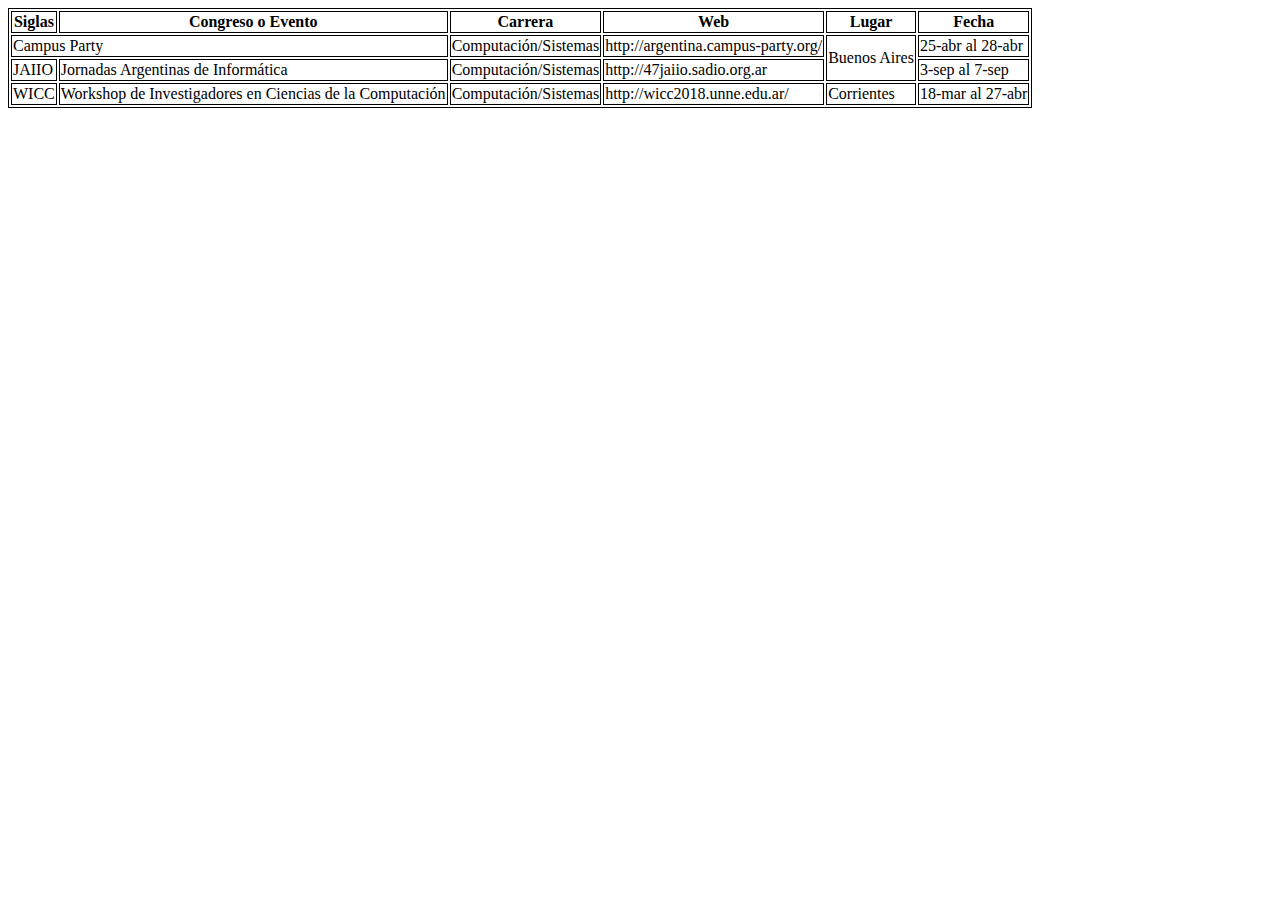
<file: Ejercicios-HTML/ej_tablas.html>
<!DOCTYPE html>
<html lang="en">
<head>
    <meta charset="UTF-8">
    <title>Tablas</title>

    <style>
        table, tr, td, th{
            border: 1px solid #000000;
        }
    </style>
</head>

<!--Cree una tabla para visualizar la  información de los diferentes congresos (emplee etiquetas semánticas de tablas)-->
<!--Elimine las siglas CPAR, y 'Campus Party' debe ocupar 2 celdas-->
<!--Como campus party y Jaiio comparten el mismo lugar, unifique las celdas que contienen 'Buenos Aires'-->
<body>
<table> 
    <tr>
<th>Siglas</th>
<th>Congreso o Evento</th>
<th>Carrera</th>
<th>Web</th>
<th>Lugar</th>
<th>Fecha</th>

</tr>
<tr>


<td colspan="2">Campus Party</td>
<td>Computación/Sistemas</td>
<td>http://argentina.campus-party.org/</td>
<td rowspan="2">Buenos Aires</td>
<td>25-abr al 28-abr</td>

</tr>
<tr>

<td>JAIIO</td>
<td>Jornadas Argentinas de Informática</td>
<td>Computación/Sistemas</td>
<td>http://47jaiio.sadio.org.ar</td>

<td>3-sep al 7-sep</td>

</tr>
<tr>

<td>WICC</td>
<td>Workshop de Investigadores en Ciencias de la Computación</td>
<td>Computación/Sistemas</td>
<td>http://wicc2018.unne.edu.ar/</td>
<td>Corrientes</td>
<td>18-mar al 27-abr</td>
</table>
</body>
</html>
</file>
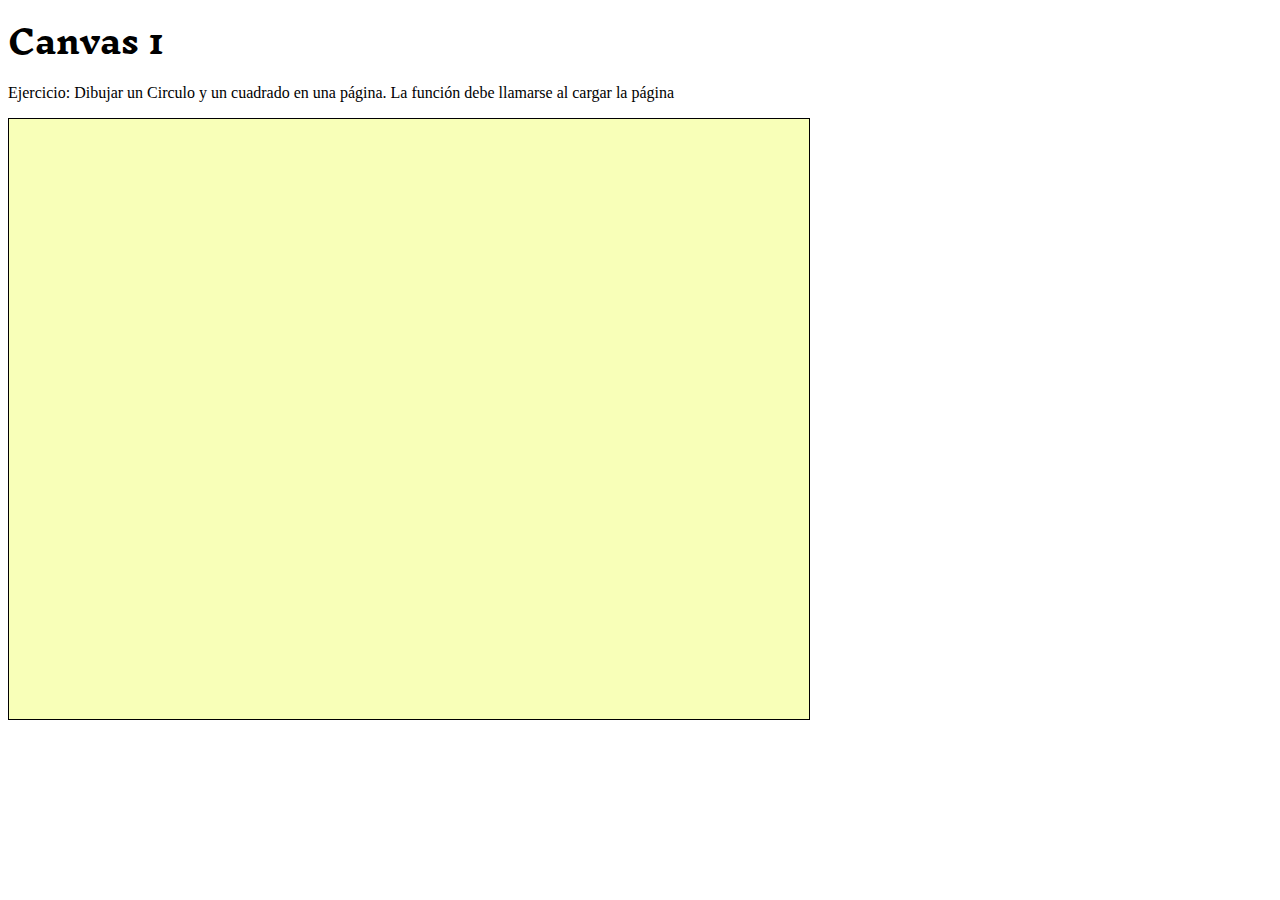
<file: Ejercicios-JavaScript/canvas_circulo-cuadrado.html>
<!DOCTYPE html>
<html lang="en">
<head>
    <meta charset="UTF-8">
    <title>Canvas con Circulo y Cuadrado</title>
    <link href="https://fonts.googleapis.com/css?family=Inknut+Antiqua" rel="stylesheet">
    <link href="miEstilo.css" type="text/css" rel="stylesheet">
</head>

<body>
<h1>Canvas 1</h1>
<p>Ejercicio: Dibujar un Circulo y un cuadrado en una página. La función debe llamarse al cargar la página</p>
<canvas id="myCanvas" class="ejer" width="800px" height="600px">
    Tu navegador no soporta el tag de HTML5 canvas.
</canvas>

</body>
</html>
</file>
<file: Ejercicios-JavaScript/miEstilo.css>
/*Titulos*/
h1{
    font-family: 'Inknut Antiqua', serif;
    line-height: 130%;
}

.body-num{
    background: url("images/fondo_numeros.jpg");
    background-size: cover;
}

.centrado{
    margin: auto;
}

.div-conver{
    background: #FFFFFF;
    border: 2px solid #000000;
    border-radius: 20px;
    max-width: 430px;
    text-align: center;
    margin: 10px auto;
    padding: 10px 10px;
    margin-top: 50px;
}

.color-div{
    background: #feab5a;
    max-width: 500px;
}

.operacionesMat input{
    max-width: 40px;
}

/*Formulario*/
input{
    border-radius: 2px;
    box-shadow: 5px 5px 10px #7a8aac;
}

input:focus {
    border-color: #19ac67;
}

.ejer{
    border:1px solid #000000;
    background: rgba(240, 255, 105, 0.47);
}

ul {
    list-style-type: none;
    margin: 0;
    padding: 0;
    width: 200px;
    background-color: #f1f1f1;
    border: 1px solid #555;
}

li a {
    display: block;
    color: #000;
    padding: 8px 16px;
    text-decoration: none;
    font-family: 'Inknut Antiqua', serif;
    font-size: 10px;
}

li {
    text-align: center;
    border-bottom: 1px solid #555;
}

li:last-child {
    border-bottom: none;
}

li a.active {
    background-color: #4CAF50;
    color: white;
}

li a:hover:not(.active) {
    background-color: #555;
    color: white;
}
</file>
